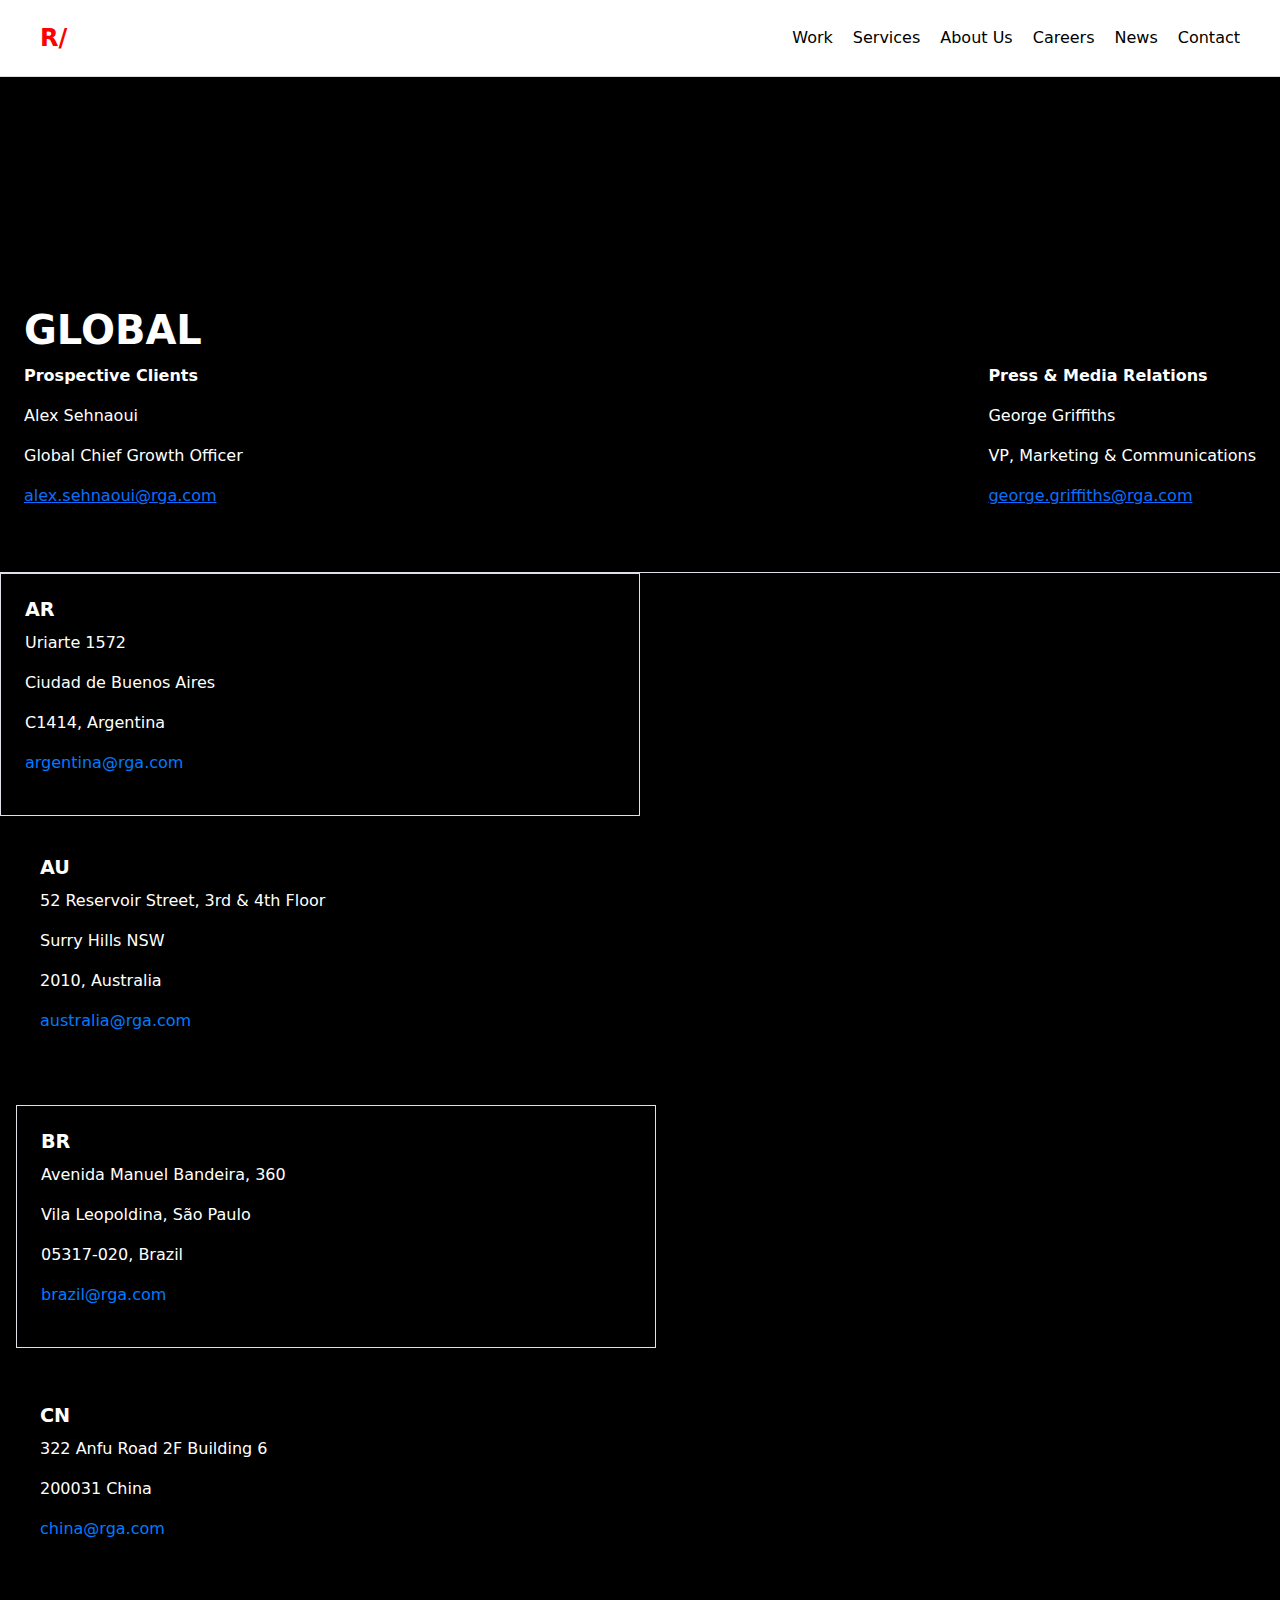
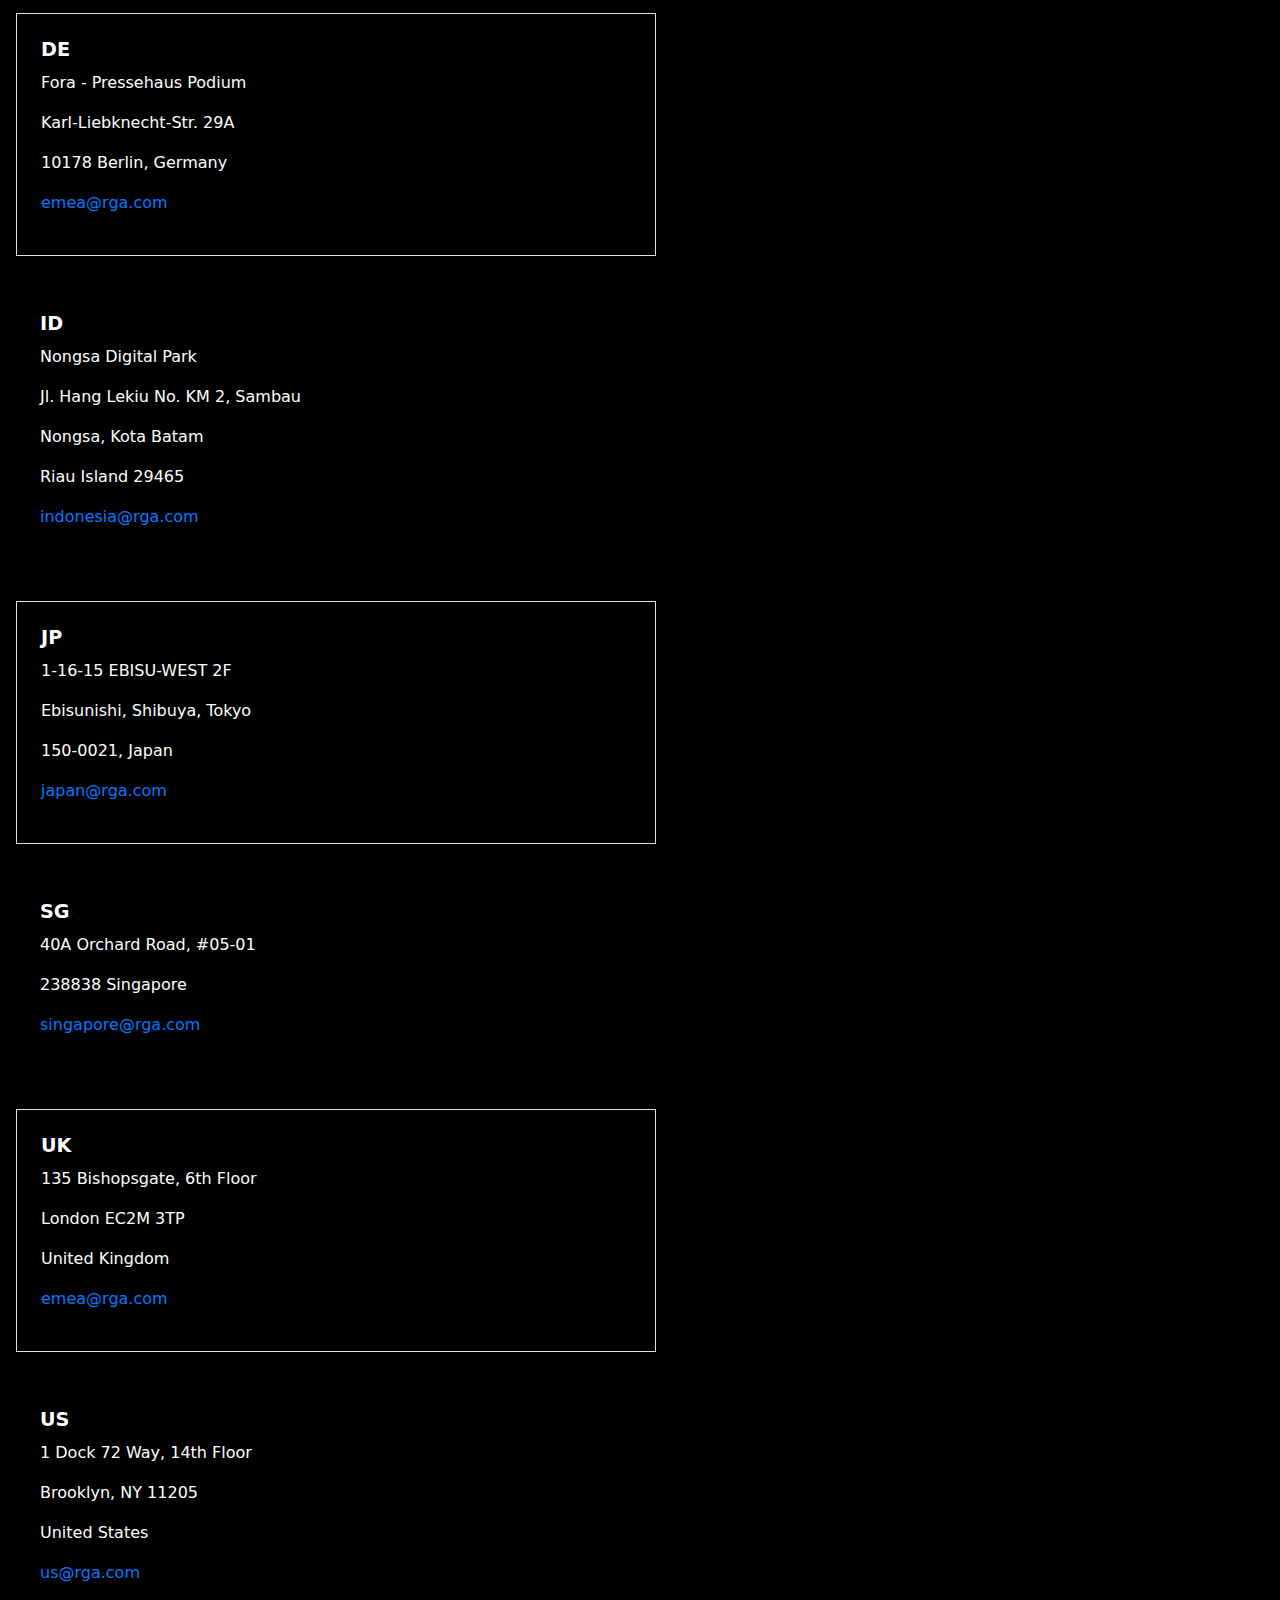
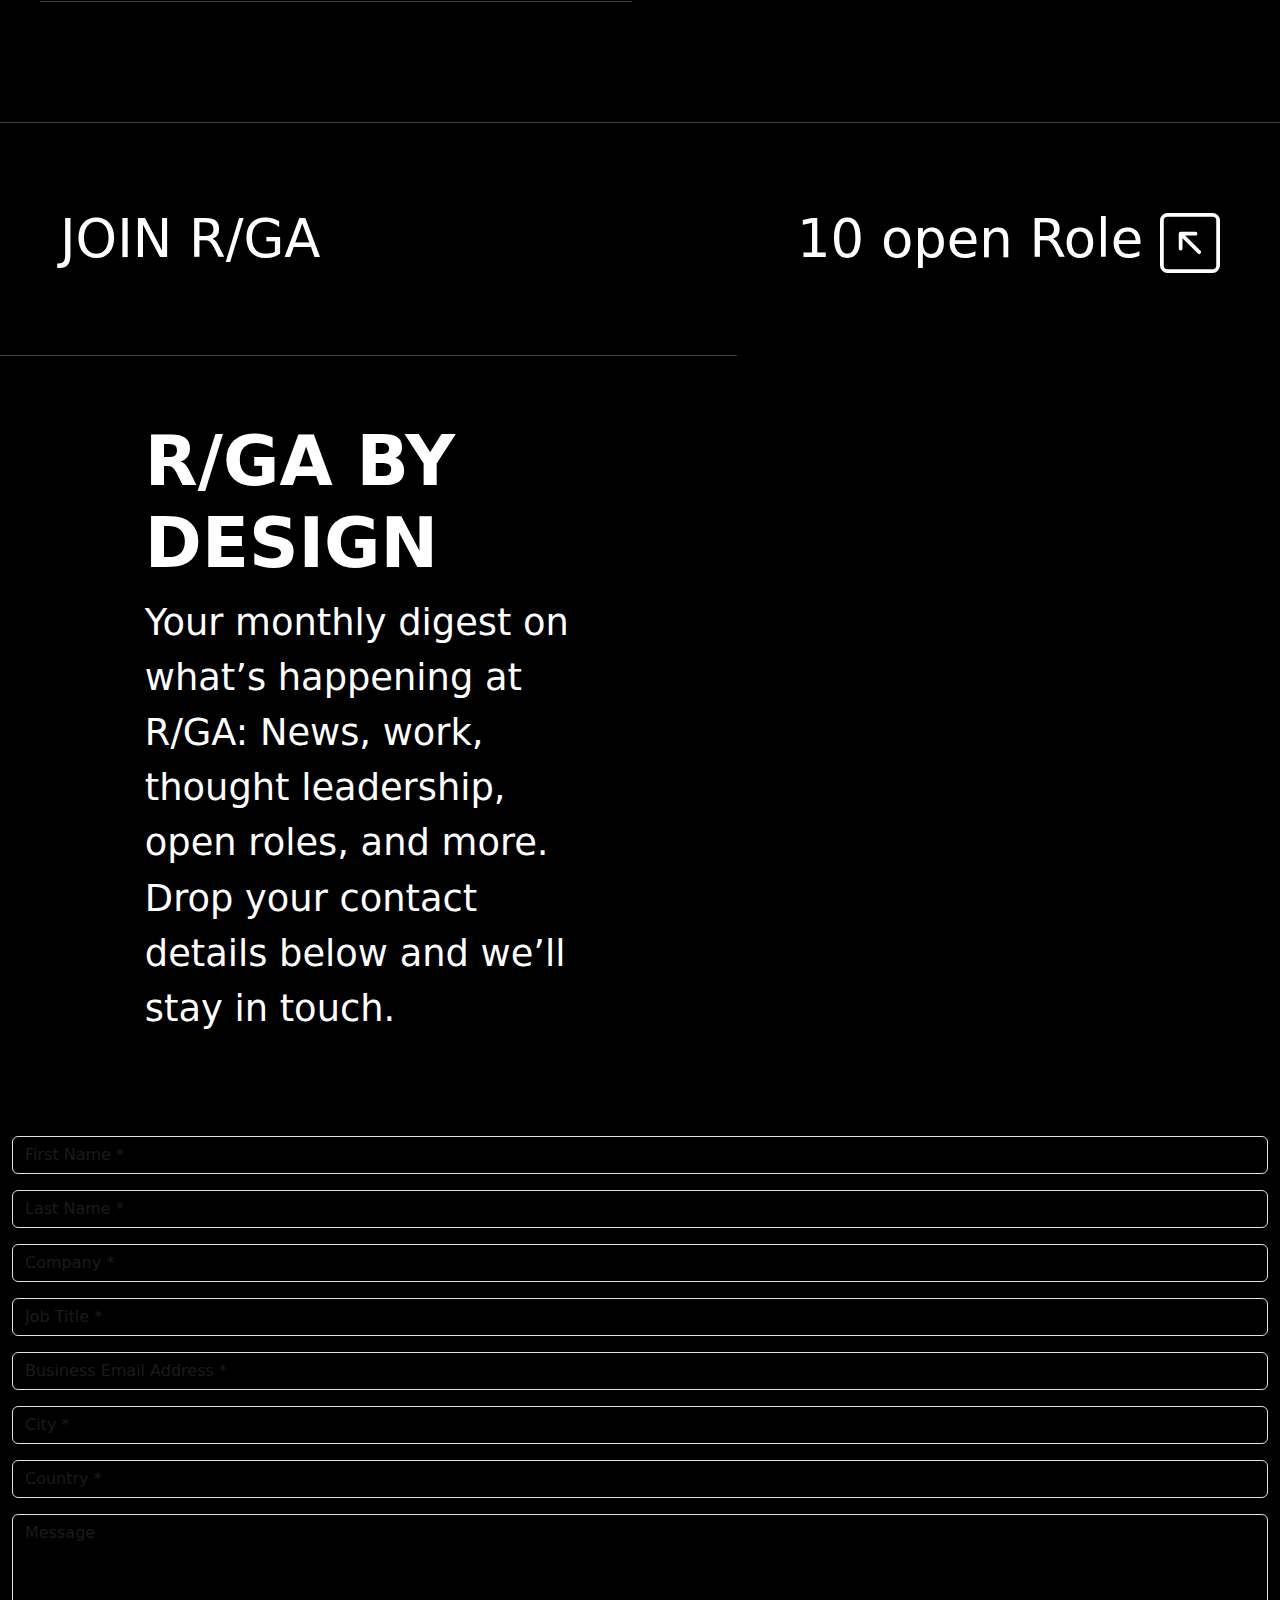
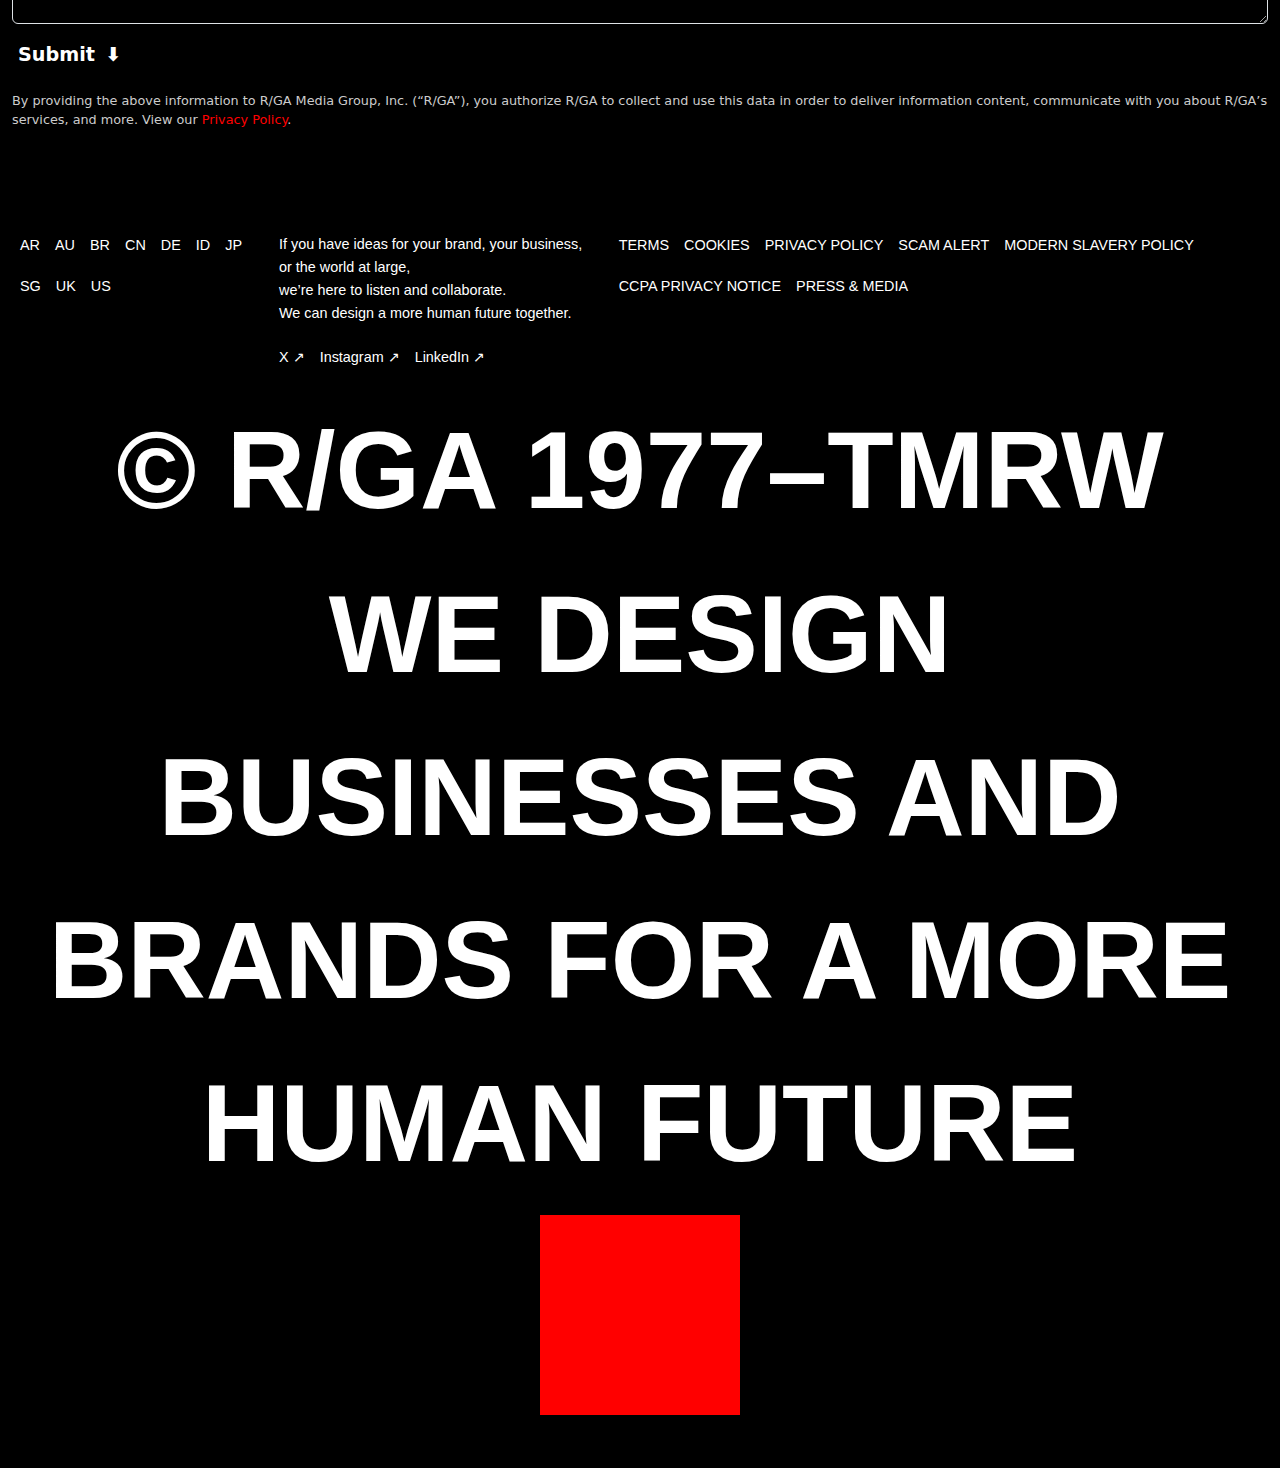
<file: Html/content.html>
<!DOCTYPE html>
<html lang="en">
<head>
  <meta charset="UTF-8">
  <meta name="viewport" content="width=device-width, initial-scale=1.0">
  <title>Services Section</title>
  <link rel="stylesheet" href="../Css/header.css">
  <link rel="stylesheet" href="../Css/footer.css">
  <link rel="stylesheet" href="../Css/aboutus.css">
  <link rel="stylesheet" href="../Css/contact.css">
  <link href="https://cdn.jsdelivr.net/npm/bootstrap@5.3.3/dist/css/bootstrap.min.css" rel="stylesheet" integrity="sha384-QWTKZyjpPEjISv5WaRU9OFeRpok6YctnYmDr5pNlyT2bRjXh0JMhjY6hW+ALEwIH" crossorigin="anonymous">
<script src="https://cdn.jsdelivr.net/npm/bootstrap@5.3.3/dist/js/bootstrap.bundle.min.js" integrity="sha384-YvpcrYf0tY3lHB60NNkmXc5s9fDVZLESaAA55NDzOxhy9GkcIdslK1eN7N6jIeHz" crossorigin="anonymous"></script>
 
</head>
<body style="background-color: black;color: white;">

  <header>
    <div class="logo"><span>R/</span>GA</div>
    <nav>
        <ul >
            <li  ><a style="text-decoration-line: none;color: black;" href="./work.html">Work</a></li>
            <li ><a style="text-decoration-line: none;color: black;" href="./servies.html">Services</a></li>
            <li ><a style="text-decoration-line: none;color: black;" href="./Aboutus.html">About Us</a></li>
            <li><a style="text-decoration-line: none;color: black;" href="./careers.html">Careers</a></li>
            <li><a style="text-decoration-line: none;color: black;" href="./news.html">News</a></li>
            <li ><a style="text-decoration-line: none;color: black;" href="./content.html">Contact</a></li>
        </ul>
    </nav>
</header>


<section class="video-section">
    <video width="100%" autoplay muted>
        <source 
        src="https://res.cloudinary.com/rga/video/upload/f_auto/q_auto/v1718334740/RGA_Header_Contact_Us_A_rhxcnk.mp4" 
        type="video/mp4">
    </video>
</section>



<div class="container-fluid py-5">
    <!-- Global Section -->
    <div class="row">
        <div class="col-12 p-4">
            <h1 class="section-title">GLOBAL</h1>
            <div class="global-info d-flex flex-column flex-md-row justify-content-between">
                <div class="mb-4">
                    <p><strong>Prospective Clients</strong></p>
                    <p>Alex Sehnaoui</p>
                    <p>Global Chief Growth Officer</p>
                    <p><a href="mailto:alex.sehnaoui@rga.com">alex.sehnaoui@rga.com</a></p>
                </div>
                <div class="mb-4">
                    <p><strong>Press & Media Relations</strong></p>
                    <p>George Griffiths</p>
                    <p>VP, Marketing & Communications</p>
                    <p><a href="mailto:george.griffiths@rga.com">george.griffiths@rga.com</a></p>
                </div>
            </div>
        </div>
    </div>

    <!-- Region-Specific Contacts -->
    <div class="row border-top">
        <div class="col-md-6 m-0 p-4 contact-card border ">
            <h5>AR</h5>
            <p>Uriarte 1572</p>
            <p>Ciudad de Buenos Aires</p>
            <p>C1414, Argentina</p>
            <p><a href="mailto:argentina@rga.com">argentina@rga.com</a></p>
        </div>

        <div class="col-md-12 m-3 p-4 contact-card">
            <h5>AU</h5>
            <p>52 Reservoir Street, 3rd & 4th Floor</p>
            <p>Surry Hills NSW</p>
            <p>2010, Australia</p>
            <p><a href="mailto:australia@rga.com">australia@rga.com</a></p>
        </div>

        <div class="col-md-6  p-4  contact-card border m-3" >
            <h5>BR</h5>
            <p>Avenida Manuel Bandeira, 360</p>
            <p>Vila Leopoldina, São Paulo</p>
            <p>05317-020, Brazil</p>
            <p><a href="mailto:brazil@rga.com">brazil@rga.com</a></p>
        </div>

        <div class="col-md-6 m-3 p-4 contact-card">
            <h5>CN</h5>
            <p>322 Anfu Road 2F Building 6</p>
            <p>200031 China</p>
            <p><a href="mailto:china@rga.com">china@rga.com</a></p>
        </div>

        <div class="col-md-6 p-4 contact-card border m-3">
            <h5>DE</h5>
            <p>Fora - Pressehaus Podium</p>
            <p>Karl-Liebknecht-Str. 29A</p>
            <p>10178 Berlin, Germany</p>
            <p><a href="mailto:emea@rga.com">emea@rga.com</a></p>
        </div>

        <div class="col-md-6 p-4 m-3 contact-card">
            <h5>ID</h5>
            <p>Nongsa Digital Park</p>
            <p>Jl. Hang Lekiu No. KM 2, Sambau</p>
            <p>Nongsa, Kota Batam</p>
            <p>Riau Island 29465</p>
            <p><a href="mailto:indonesia@rga.com">indonesia@rga.com</a></p>
        </div>

        <div class="col-md-6 p-4 contact-card border m-3">
            <h5>JP</h5>
            <p>1-16-15 EBISU-WEST 2F</p>
            <p>Ebisunishi, Shibuya, Tokyo</p>
            <p>150-0021, Japan</p>
            <p><a href="mailto:japan@rga.com">japan@rga.com</a></p>
        </div>

        <div class="col-md-6 p-4 contact-card m-3">
            <h5>SG</h5>
            <p>40A Orchard Road, #05-01</p>
            <p>238838 Singapore</p>
            <p><a href="mailto:singapore@rga.com">singapore@rga.com</a></p>
        </div>

        <div class="col-md-6 p-4 contact-card border m-3">
            <h5>UK</h5>
            <p>135 Bishopsgate, 6th Floor</p>
            <p>London EC2M 3TP</p>
            <p>United Kingdom</p>
            <p><a href="mailto:emea@rga.com">emea@rga.com</a></p>
        </div>

        <div class="col-md-6 p-4 contact-card m-3">
            <h5>US</h5>
            <p>1 Dock 72 Way, 14th Floor</p>
            <p>Brooklyn, NY 11205</p>
            <p>United States</p>
            <p><a href="mailto:us@rga.com">us@rga.com</a></p>
            <hr>
        </div>
    </div>
</div>


    <hr>
<section>
    <div> 
          <span style="float:right; font-size: 3.3rem; margin-bottom: 100px;padding: 60px;">
            10 open Role <svg xmlns="http://www.w3.org/2000/svg" width="60" height="60" fill="currentColor" class="bi bi-arrow-up-left-square" viewBox="0 0 16 16">
                <path fill-rule="evenodd" d="M15 2a1 1 0 0 0-1-1H2a1 1 0 0 0-1 1v12a1 1 0 0 0 1 1h12a1 1 0 0 0 1-1zM0 2a2 2 0 0 1 2-2h12a2 2 0 0 1 2 2v12a2 2 0 0 1-2 2H2a2 2 0 0 1-2-2zm10.096 8.803a.5.5 0 1 0 .707-.707L6.707 6h2.768a.5.5 0 1 0 0-1H5.5a.5.5 0 0 0-.5.5v3.975a.5.5 0 0 0 1 0V6.707z"/>
              </svg>
        </span>
        <p style="font-size: 3.3rem;padding: 60px;">JOIN R/GA </p>
     
    </div>
 </section>
    <hr>

<div class="container-fluid py-5">
    <div class="row">
        <div class="col-md-8 mx-auto text-center">
            <h1 class="section-title text-start" style="font-size: 4.3rem;">R/GA BY DESIGN</h1>
            <p class="section-subtitle text-start" style="font-size: 2.3rem;">
                Your monthly digest on what’s happening at R/GA: News, work, thought leadership, open roles, and more. 
                Drop your contact details below and we’ll stay in touch.
            </p>
        </div>
    </div>
    <div class="row">
        <div class="col-md-12 mx-auto">
            <form>
                <div class="mb-3">
                    <input type="text" class="form-control " placeholder="First Name *" required style="background-color: black;">
                </div>
                <div class="mb-3">
                    <input type="text" class="form-control " placeholder="Last Name *" required style="background-color: black;">
                </div>
                <div class="mb-3">
                    <input type="text" class="form-control " placeholder="Company *" required style="background-color: black;">
                </div>
                <div class="mb-3">
                    <input type="text" class="form-control " placeholder="Job Title *" required style="background-color: black;">
                </div>
                <div class="mb-3">
                    <input type="email" class="form-control" placeholder="Business Email Address *" required style="background-color: black;">
                </div>
                <div class="mb-3">
                    <input type="text" class="form-control " placeholder="City *" required style="background-color: black;">
                </div>
                <div class="mb-3">
                    <input type="text" class="form-control " placeholder="Country *" required style="background-color: black;">
                </div>
                <div class="mb-3">
                    <textarea class="form-control " rows="4" placeholder="Message" style="background-color: black;"></textarea>
                </div>
                <button type="submit" class="submit-btn">
                    Submit <span>⬇</span>
                </button>
            </form>
            <p class="privacy-text">
                By providing the above information to R/GA Media Group, Inc. (“R/GA”), you authorize R/GA to collect 
                and use this data in order to deliver information content, communicate with you about R/GA’s services, 
                and more. View our <a href="#">Privacy Policy</a>.
            </p>
        </div>
    </div>
</div>

<!-- https://res.cloudinary.com/rga/video/upload/f_auto/q_auto/v1718334740/RGA_Header_Contact_Us_A_rhxcnk.mp4 -->
<footer>
  <div class="footer-container">
      <div class="footer-locations" style="width: auto;">
          <ul class="locations-list">
              <li>AR</li>
              <li>AU</li>
              <li>BR</li>
              <li>CN</li>
              <li>DE</li>
              <li>ID</li>
              <li>JP</li>
              <li>SG</li>
              <li>UK</li>
              <li>US</li>
          </ul>
      </div>
      <div class="footer-info">
          <p>
              If you have ideas for your brand, your business, or the world at large,<br>
              we’re here to listen and collaborate.<br>
              We can design a more human future together.
          </p>
          <ul class="social-links">
              <li><a href="#">X ↗</a></li>
              <li><a href="#">Instagram ↗</a></li>
              <li><a href="#">LinkedIn ↗</a></li>
          </ul>
      </div>
      <div class="footer-legal">
          <ul class="legal-list">
              <li><a href="#">Terms</a></li>
              <li><a href="#">Cookies</a></li>
              <li><a href="#">Privacy Policy</a></li>
              <li><a href="#">Scam Alert</a></li>
              <li><a href="#">Modern Slavery Policy</a></li>
              <li><a href="#">CCPA Privacy Notice</a></li>
              <li><a href="#">Press & Media</a></li>
          </ul>
      </div>
  </div>
  <div class="footer-brand">
      <p>© R/GA 1977–TMRW</p>
      <p>WE DESIGN BUSINESSES AND BRANDS FOR A MORE HUMAN FUTURE</p>
      <div class="red-square"></div>
  </div>
</footer>

</body>
</html>
</file>
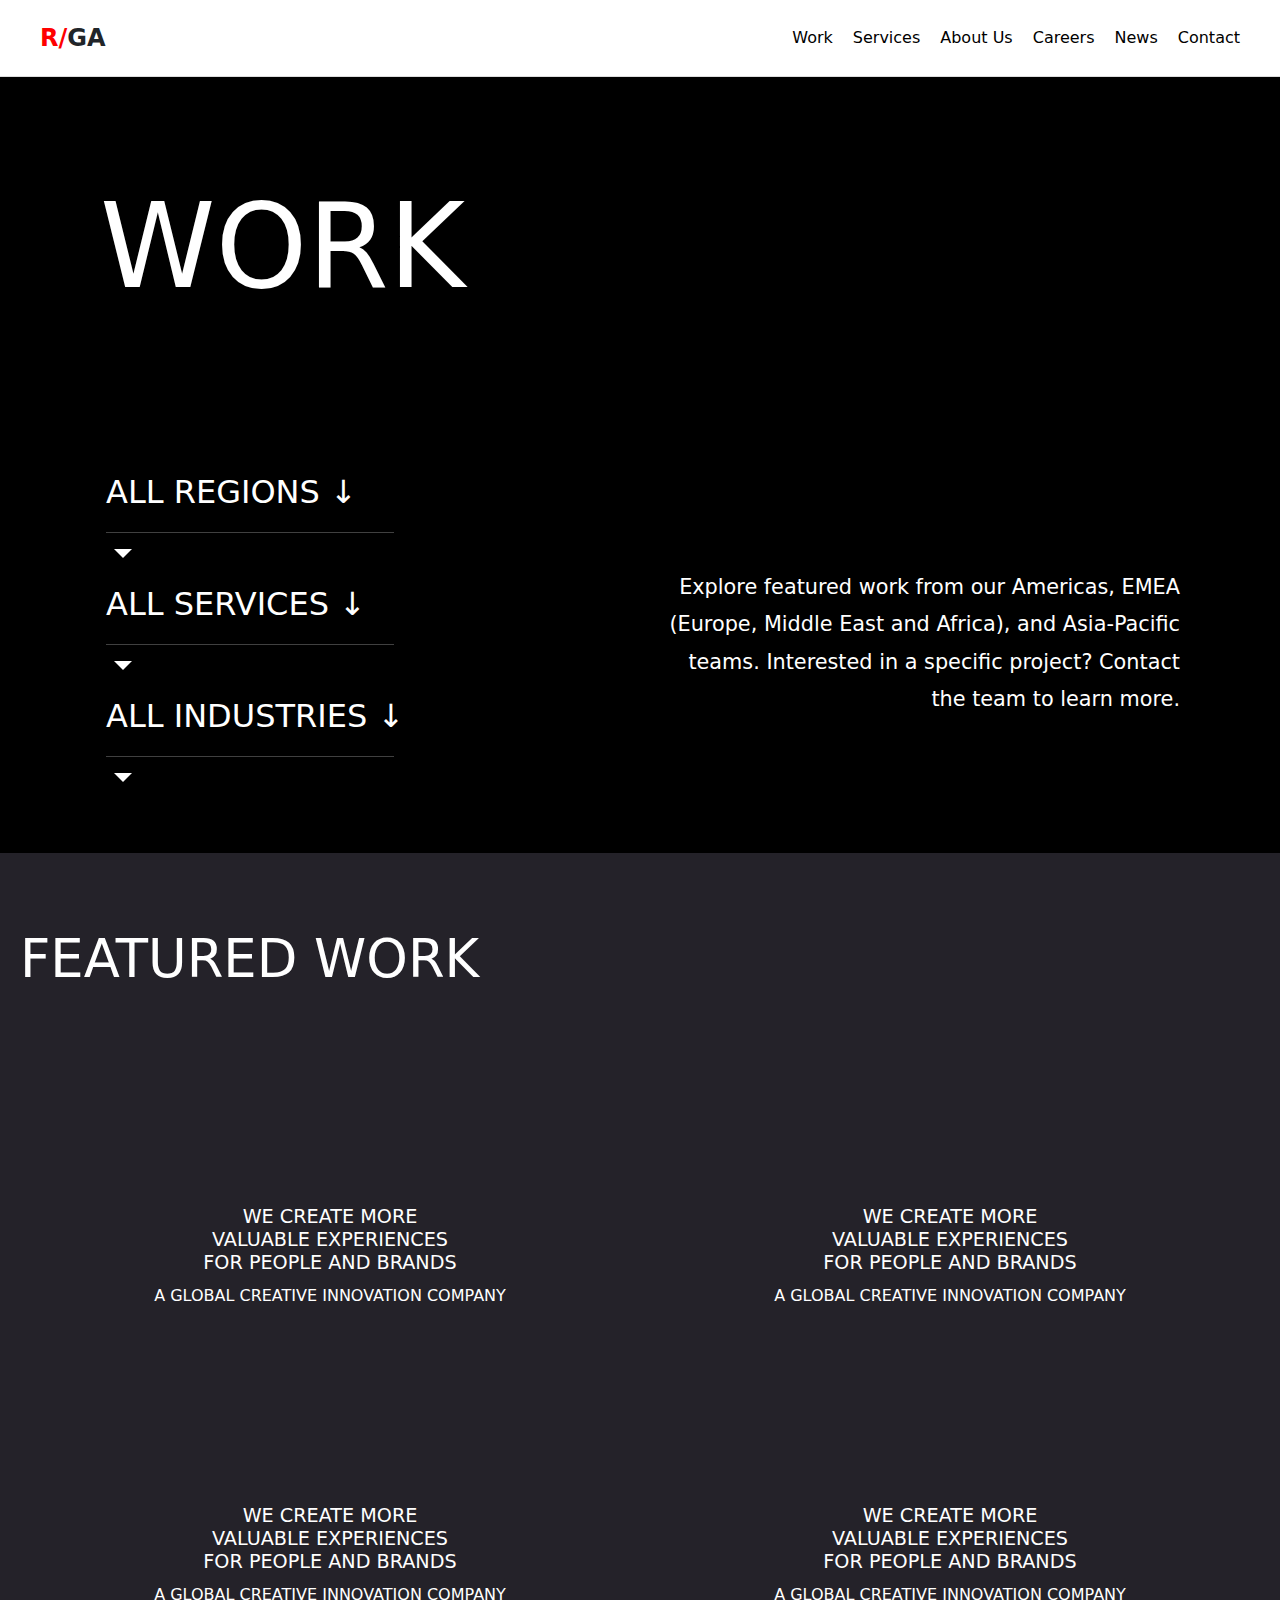
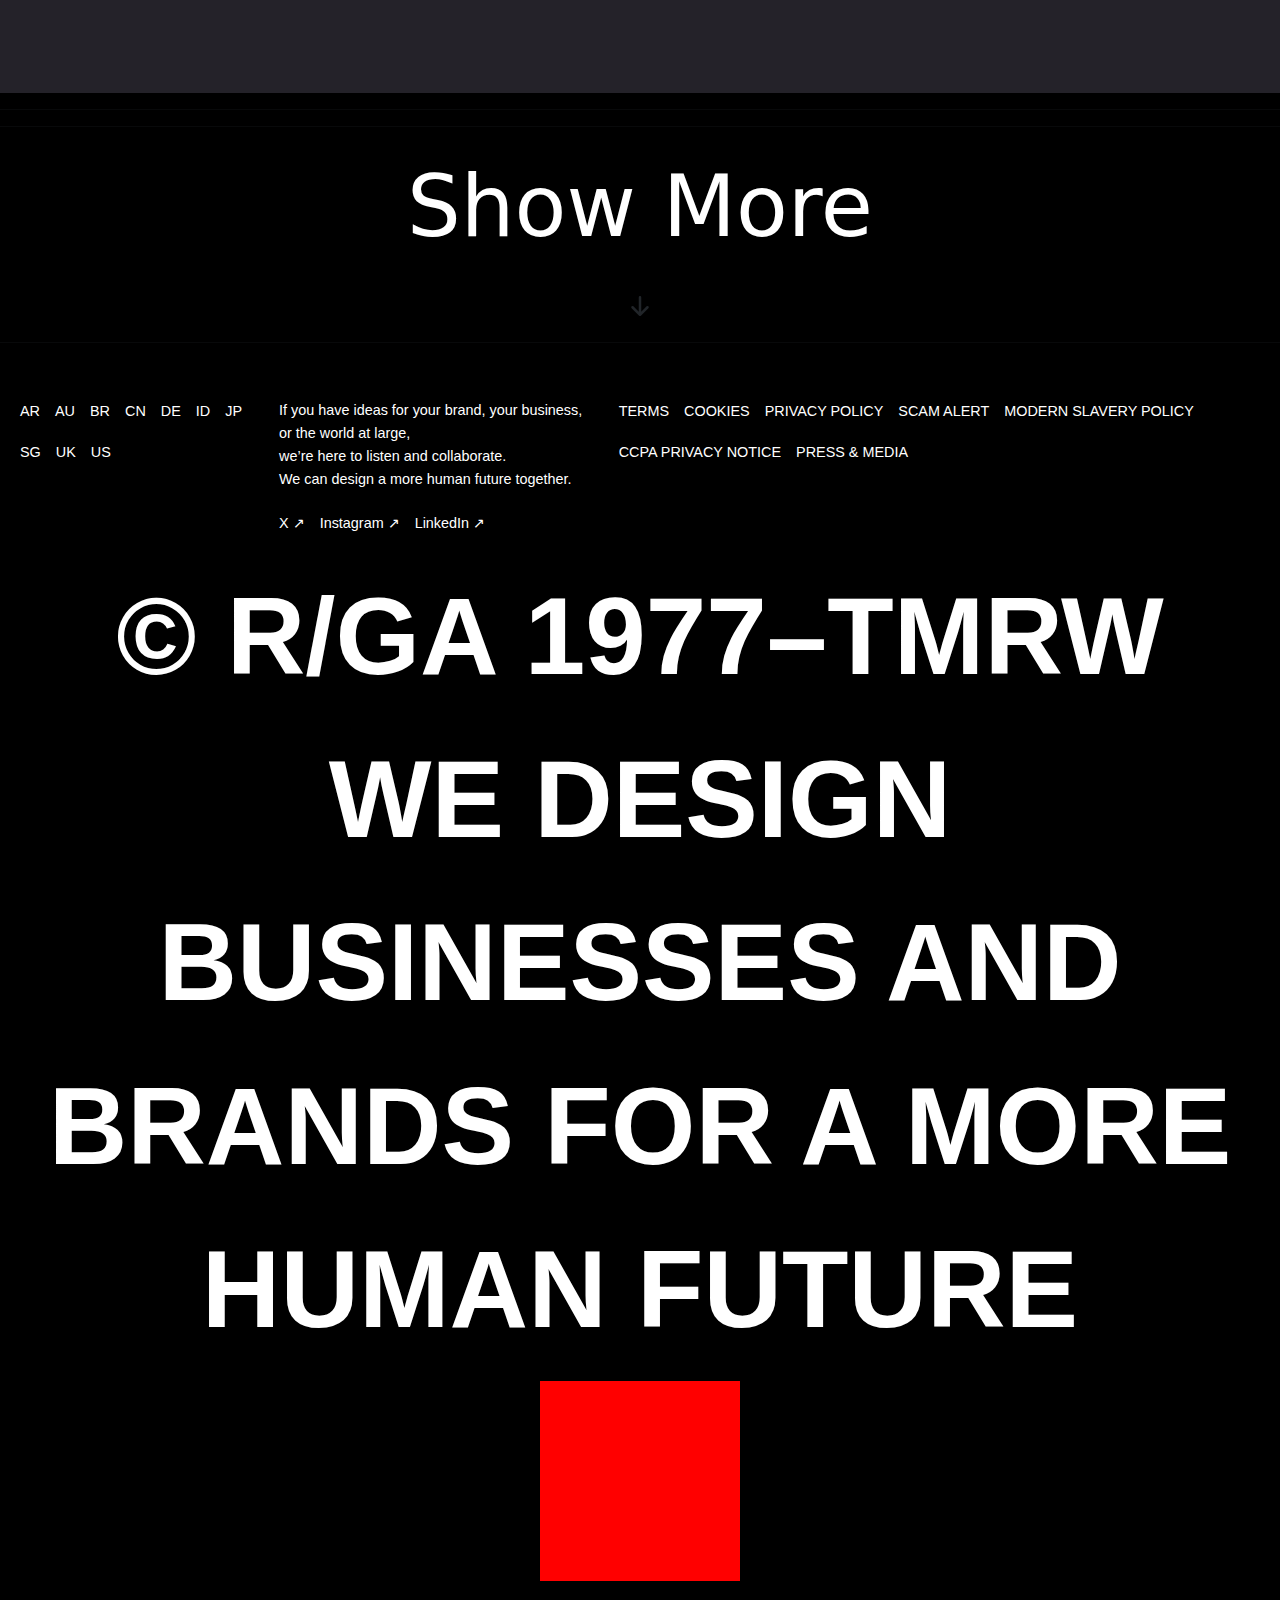
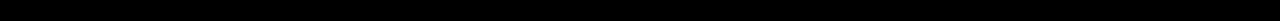
<file: Html/work.html>
<html lang="en">
<head>
    <meta charset="UTF-8">
    <meta name="viewport" content="width=device-width, initial-scale=1.0">
    <title>Document</title>
    <link rel="stylesheet" href="../Css/workpage.css">
    <!-- <link rel="stylesheet" href="../Css/homepage.css"> -->
    <link rel="stylesheet" href="../Css/header.css">
    <link rel="stylesheet" href="../Css/featurework.css">
    <link rel="stylesheet" href="../Css/footer.css">
    <link href="https://cdn.jsdelivr.net/npm/bootstrap@5.3.3/dist/css/bootstrap.min.css" rel="stylesheet" integrity="sha384-QWTKZyjpPEjISv5WaRU9OFeRpok6YctnYmDr5pNlyT2bRjXh0JMhjY6hW+ALEwIH" crossorigin="anonymous">
    <script src="https://cdn.jsdelivr.net/npm/bootstrap@5.3.3/dist/js/bootstrap.bundle.min.js" integrity="sha384-YvpcrYf0tY3lHB60NNkmXc5s9fDVZLESaAA55NDzOxhy9GkcIdslK1eN7N6jIeHz" crossorigin="anonymous"></script>
    
</head>
<body style="background-color: black;">
    <header>
        <div class="logo"><span>R/</span>GA</div>
        <nav>
            <ul >
                <li  ><a style="text-decoration-line: none;color: black;" href="./work.html">Work</a></li>
                <li ><a style="text-decoration-line: none;color: black;" href="./servies.html">Services</a></li>
                <li ><a style="text-decoration-line: none;color: black;" href="./Aboutus.html">About Us</a></li>
                <li><a style="text-decoration-line: none;color: black;" href="./careers.html">Careers</a></li>
                <li><a style="text-decoration-line: none;color: black;" href="./news.html">News</a></li>
                <li ><a style="text-decoration-line: none;color: black;" href="./content.html">Contact</a></li>
            </ul>
        </nav>
    </header>

    <section class="work-section" style="background-color: black; color: white; padding: 50px 100px;">
        <div class="work-content" style="display: flex; flex-direction: row; justify-content: space-between; align-items: flex-start;">
      
          <!-- Left Column -->
          <div class="col-6" style="flex: 1; padding-top: 50px;">
            <h1 style="font-size: 7.3rem; margin: 0;">WORK</h1>
      
            <div class="work-filters" style="margin-top: 150px; font-size: 2rem; width: 300px;">
              <div class="dropdown">
                <button class="dropdown-toggle">ALL REGIONS <span>↓</span> <hr></button>
                <ul class="dropdown-menu">
                  <li>Americas</li>
                  <li>EMEA</li>
                  <li>Asia-Pacific</li>
                </ul>
              </div>
              <div class="dropdown">
                <button class="dropdown-toggle">ALL SERVICES <span>↓</span> <hr></button>
                <ul class="dropdown-menu">
                  <li>Brand Design</li>
                  <li>Campaign & Content Design</li>
                  <li>Strategy</li>
                </ul>
              </div>
              <div class="dropdown">
                <button class="dropdown-toggle">ALL INDUSTRIES <span>↓</span><hr></button>
                <ul class="dropdown-menu">
                  <li>Technology</li>
                  <li>Healthcare</li>
                  <li>Finance</li>
                </ul>
              </div>
            </div>
          </div>
      
          <!-- Right Column -->
          <div class="col-6 text-end" style="flex: 1; padding-left: 50px; font-size: 1.3rem; line-height: 1.8;">
            <pre>











                
            </pre><p>
              Explore featured work from our Americas, EMEA (Europe, Middle East and Africa), and Asia-Pacific teams.
              Interested in a specific project? Contact the team to learn more.
            </p>
          </div> 

        </div>
      </section>
            

    <section class="featured-work" style="background-color:rgb(36, 34, 41); color:white ">
        <h2 class="text-start py-4" style="font-size: 3.3rem;color:white">FEATURED WORK</h2>
        <div class="featured-grid">
            <div class="featured-item" style="color: white;">
                <video  id="vid1"  muted>
                    <source
                     src="https://videos.ctfassets.net/p75iruyjd2t1/7yw740NpNEvAdzJXmr1fX3/5761ee04d8381f2c49a2fade31d9b4be/android-hover.mp4" 
                     
                     type="video/mp4">
                </video>
                <h1  style="color: white;">WE CREATE MORE<br>VALUABLE EXPERIENCES<br>FOR PEOPLE AND BRANDS</h1>
                <p  style="color: white;">A GLOBAL CREATIVE INNOVATION COMPANY</p>
            </div>
            <!-- https://videos.ctfassets.net/p75iruyjd2t1/1XxpIM06YQzVEoAkxqcy1F/d329e98ce3fbb4da58e9cc602c3216d5/PAM_Thumb_Hover_01.mp4 -->
            <div class="featured-item">
                <video  id="vid2" muted >
                    <source 
                    src="https://videos.ctfassets.net/p75iruyjd2t1/47ieiQr7lRCLMEdCauCuOS/d4adc4531440d3438af67ccb7c032523/UCB_CaseStudy_Ecommerce.mp4" 
                    type="video/mp4">
                </video>
                <h1  style="color: white;">WE CREATE MORE<br>VALUABLE EXPERIENCES<br>FOR PEOPLE AND BRANDS</h1>
                <p  style="color: white;">A GLOBAL CREATIVE INNOVATION COMPANY</p>
            </div>
        </div>
        <div class="featured-grid">
            <div class="featured-item">
                <video id="vid3"  muted >
                    <source
                     src="https://videos.ctfassets.net/p75iruyjd2t1/7az3wRLzEAdE91Ipo1e1NI/7b0531dc4c50ed0b2db61bb6220d12dd/00-CarbonCakes-Thumbnail-Hover.mp4" 
                     type="video/mp4">
                </video>
                <h1  style="color: white;">WE CREATE MORE<br>VALUABLE EXPERIENCES<br>FOR PEOPLE AND BRANDS</h1>
                <p  style="color: white;">A GLOBAL CREATIVE INNOVATION COMPANY</p>
            </div>
            <div class="featured-item">
                <video  id="vid4" muted>
                    <source
                    src="https://videos.ctfassets.net/p75iruyjd2t1/1XxpIM06YQzVEoAkxqcy1F/d329e98ce3fbb4da58e9cc602c3216d5/PAM_Thumb_Hover_01.mp4" 
                    type="video/mp4">
                </video>
                <h1  style="color: white;">WE CREATE MORE<br>VALUABLE EXPERIENCES<br>FOR PEOPLE AND BRANDS</h1>
                <p  style="color: white;">A GLOBAL CREATIVE INNOVATION COMPANY</p>
            </div>
        </div>
    </section>
    <hr>
    <div style="width: 100%; text-align: center; background-color: black;">
        <hr>
        <p style="font-size: 5.3rem; color: white;">Show More </p><span>
            <svg xmlns="http://www.w3.org/2000/svg" width="40" height="40" fill="currentColor" class="bi bi-arrow-down-short" viewBox="0 0 16 16">
            <path fill-rule="evenodd" d="M8 4a.5.5 0 0 1 .5.5v5.793l2.146-2.147a.5.5 0 0 1 .708.708l-3 3a.5.5 0 0 1-.708 0l-3-3a.5.5 0 1 1 .708-.708L7.5 10.293V4.5A.5.5 0 0 1 8 4"/>
          </svg></span>
    </div>
    <hr>
    <footer>
        <div class="footer-container">
            <div class="footer-locations" style="width: auto;">
                <ul class="locations-list">
                    <li>AR</li>
                    <li>AU</li>
                    <li>BR</li>
                    <li>CN</li>
                    <li>DE</li>
                    <li>ID</li>
                    <li>JP</li>
                    <li>SG</li>
                    <li>UK</li>
                    <li>US</li>
                </ul>
            </div>
            <div class="footer-info">
                <p>
                    If you have ideas for your brand, your business, or the world at large,<br>
                    we’re here to listen and collaborate.<br>
                    We can design a more human future together.
                </p>
                <ul class="social-links">
                    <li><a href="#">X ↗</a></li>
                    <li><a href="#">Instagram ↗</a></li>
                    <li><a href="#">LinkedIn ↗</a></li>
                </ul>
            </div>
            <div class="footer-legal">
                <ul class="legal-list">
                    <li><a href="#">Terms</a></li>
                    <li><a href="#">Cookies</a></li>
                    <li><a href="#">Privacy Policy</a></li>
                    <li><a href="#">Scam Alert</a></li>
                    <li><a href="#">Modern Slavery Policy</a></li>
                    <li><a href="#">CCPA Privacy Notice</a></li>
                    <li><a href="#">Press & Media</a></li>
                </ul>
            </div>
        </div>
        <div class="footer-brand">
            <p>© R/GA 1977–TMRW</p>
            <p>WE DESIGN BUSINESSES AND BRANDS FOR A MORE HUMAN FUTURE</p>
            <div class="red-square"></div>
        </div>
    </footer>
    <script>
        document.querySelectorAll('.dropdown').forEach((dropdown) => {
          const toggle = dropdown.querySelector('.dropdown-toggle');
          const menu = dropdown.querySelector('.dropdown-menu');
        
          toggle.addEventListener('click', () => {
            menu.style.display = menu.style.display === 'block' ? 'none' : 'block';
          });
        
          // Close the dropdown if clicked outside
          document.addEventListener('click', (event) => {
            if (!dropdown.contains(event.target)) {
              menu.style.display = 'none';
            }
          });
        });
        document.getElementById('vid1').addEventListener("mouseenter", (event) => {
    event.target.play(); // Play the specific video being hovered
});
        document.querySelectorAll("video").forEach(video => {
            video.addEventListener("mouseenter", () => {
                video.play();
            });
            video.addEventListener("mouseleave", () => {
                video.pause();
                video.currentTime = 0; // Reset video to start
            });
        });
        </script>
        
</body>
</html>
<!-- 
    <section class="work-section" style="background-color: black; color: white;">
        <div class="work-content">
            
            <div class="col-6" style="padding-top: 200px; padding-left: 100px;">
                            <h1 style="font-size: 7.3rem;">WORK</h1>

                <div class="work-filters" style="padding-top: 200px;">
                    <div style="width: 70%; font-size: 2.2rem;">
                         <ul>
                                <li>ALL REGIONS <span>↓</span></li><hr color="white">
                                <li>ALL SERVICES <span>↓</span></li><hr>
                                <li>ALL INDUSTRIES <span>↓</span></li><hr>
                        </ul>
                    </div>
                           
                <div class="col-6 text-end" style="float: right; font-size: 1.3rem; color: white;" >
                                        <p>
                                    Explore featured work from our Americas, EMEA (Europe, Middle East and Africa), and Asia-Pacific teams. 
                                    Interested in a specific project? Contact the team to learn more.
                                </p>
                 </div>   
                </div>
            </div >
       
      
        </div>
        
  
       
    </section> -->
</file>
<file: Css/header.css>
body {
    margin: 0;
    font-family: 'Roboto', Arial, sans-serif;
    color: #333;
    background-color: #f9f9f9;
    line-height: 1.6;
}

a {
    text-decoration: none;
    /* color: #007bff; */
}

/* a:hover {
    color: #0056b3;
} */

/* Header styles */
header {
    display: flex;
    justify-content: space-between;
    align-items: center;
    padding: 20px 40px;
    background-color: #fff;
    border-bottom: 1px solid #ddd;
}

.logo {
    font-size: 1.5rem;
    font-weight: bold;
}

.logo span {
    color: red;
}

nav ul {
    list-style: none;
    display: flex;
    gap: 20px;
    padding: 0;
    margin: 0;
}

nav ul li {
    font-size: 1rem;
    cursor: pointer;
}

nav ul li:hover {
    text-decoration: underline;
}
</file>
<file: Css/footer.css>
footer {
    background-color: #000;
    color: #fff;
    padding: 40px 20px;
    font-family: Arial, sans-serif;
}

.footer-container {
    display: flex;
    justify-content: space-between;
    align-items: flex-start;
    gap: 20px;
}

.locations-list,
.social-links,
.legal-list {
    display: flex;
    flex-wrap: wrap;
    gap: 15px;
    list-style: none;
    padding: 0;
    margin: 0;
}

.locations-list li,
.legal-list li {
    font-size: 0.9rem;
    text-transform: uppercase;
    line-height: 1.8;
}

.social-links li a,
.legal-list li a {
    color: #fff;
    text-decoration: none;
    font-size: 0.9rem;
}

.footer-info p {
    font-size: 0.9rem;
    line-height: 1.6;
    margin-bottom: 20px;
}

.footer-brand {
    text-align: center;
    font-size: 1.8rem; /* Increased font size */
    font-weight: bold;
    margin-top: 20px;
}

.footer-brand p {
    margin: 0;
    text-transform: uppercase;
    font-size: 6.8rem; /* Increased font size */

}

.footer-brand .red-square {
    width: 200px;
    height: 200px;
    background-color: red;
    display: inline-block;
    margin-top: 10px;
}
</file>
<file: Css/aboutus.css>
body {
    font-family: Arial, sans-serif;
    margin: 0;
    padding: 0;
  }
  
  .global-section {
    background-color: #f9f9f9;
    padding: 40px;
  }
  
  .container {
    /* max-width: 1200px; */
    margin: 0 auto;
    padding: 0 20px;
  }
  
  .global-section h1 {
    font-size: 36px;
    font-weight: bold;
    margin-bottom: 20px;
    text-transform: uppercase;
  }
  
  .content {
    display: flex;
    flex-direction: column;
    gap: 20px;
  }
  
  .top-section {
    display: flex;
    gap: 20px;
    flex-wrap: wrap;
  }
  
  .grid {
    display: flex;
    flex-wrap: wrap;
    gap: 20px;
  }
  
  .grid-item {
    background-color: white;
    border: 1px solid #ddd;
    padding: 20px;
    text-align: center;
    width: 300px;
    height: 300px;
  }
  
  .code {
    font-size: 24px;
    font-weight: bold;
  }
  
  .description {
    flex: 1;
    max-width: 500px;
  }
  
  .description p {
    font-size: 16px;
    line-height: 1.5;
  }
  
  .bottom-grid {
    display: grid;
    grid-template-columns: repeat(auto-fit, minmax(150px, 1fr));
    gap: 20px;
  }


  /*  */
  body {
    font-family: Arial, sans-serif;
    margin: 0;
    padding: 0;
    background-color: #f9f9f9;
    color: #333;
  }
  
  .leadership-section {
    padding: 50px 20px;
    text-align: center;
    background-color: #fff;
  }
  
  .section-title {
    font-size: 2.5rem;
    margin-bottom: 40px;
  }
  
  .leaders-container {
    display: grid;
    grid-template-columns: repeat(4, 1fr); /* Create 4 equal-width columns */
    gap: 20px;
  }
  
  .leader-card {
    /* background-color: #000; */
    color: #fff;
    /* border-radius: 10px; */
    padding: 20px;
    text-align: center;
    max-width: 100%;
  }
  
  .leader-photo {
    width: 100px;
    height: 100px;
    /* border-radius: 50%; */
    /* margin: 0 auto 15px; */
    object-fit: cover;
  }
  
  .leader-name {
    font-size: 1.2rem;
    margin: 10px 0;
  }
  
  .leader-title {
    font-size: 1rem;
    color: #ccc;
  }
  
  /* Make the grid responsive */
  @media (max-width: 768px) {
    .leaders-container {
      grid-template-columns: repeat(2, 1fr); /* Two columns for tablets */
    }
  }
  
  @media (max-width: 480px) {
    .leaders-container {
      grid-template-columns: 1fr; /* One column for small screens */
    }
  }
</file>
<file: Css/contact.css>
body {
    font-family: Arial, sans-serif;
}
.section-title {

    font-size: 2rem;
    font-weight: bold;
    margin-bottom: 30px;
    text-transform: uppercase;

}
.contact-card h5 {
    font-size: 1.2rem;
    font-weight: bold;
    margin-bottom: 10px;
    text-transform: uppercase;
}

.contact-card p a {
    text-decoration: none;
    color: #007bff;
}

.contact-card p a:hover {
    text-decoration: underline;
}
/* body {
    background-color: black;
    color: white;
    font-family: Arial, sans-serif;
} */

.section-title {
    font-size: 2.5rem;
    font-weight: bold;
    margin-bottom: 10px;
}

.section-subtitle {
    font-size: 1.2rem;
    font-weight: 300;
    line-height: 1.5;
    margin-bottom: 100px;
}

.form-control {
    background-color: black;
    border: none;
    border-bottom: 1px solid white;
    border-radius: 0;
    /* color: white; */
    padding: 10px 5px;
}

.form-control:focus {
    box-shadow: none;
    border-color: white;
}

.submit-btn {
    font-size: 1.2rem;
    font-weight: bold;
    color: white;
    background: none;
    border: none;
    display: inline-flex;
    align-items: center;
    gap: 10px;
    cursor: pointer;
}

.submit-btn:hover {
    text-decoration: underline;
}

.privacy-text {
    font-size: 0.8rem;
    margin-top: 20px;
    color: #ccc;
}

.privacy-text a {
    color: red;
    text-decoration: none;
}

.privacy-text a:hover {
    text-decoration: underline;
}
</file>
<file: Css/workpage.css>
/* /*       /* Dropdown Styles */
.dropdown {
    position: relative;
    margin-bottom: 20px;
  }
  
  .dropdown-toggle {
    background: none;
    border: none;
    color: white;
    font-size: 2rem;
    cursor: pointer;
    text-align: left;
    width: 100%;
  }
  
  .dropdown-menu {
    display: none;
    position: absolute;
    top: 100%;
    left: 0;
    background: black;
    border: 1px solid white;
    list-style: none;
    padding: 10px;
    margin: 0;
    width: 100%;
    z-index: 1000;
  }
  
  .dropdown-menu li {
    padding: 10px;
    cursor: pointer;
  }
  
  .dropdown-menu li:hover {
    background: white;
    color: black;
  }
</file>
<file: Css/homepage.css>
/* Hero section styles */
  .hero {
    text-align: center;
    padding: 100px 20px;
    background-color: #f4f4f4;
}

.hero h1 {
    font-size: 3rem;
    font-weight: bold;
    margin-bottom: 20px;
    color: #222;
}

.hero p {
    font-size: 1.2rem;
    color: #555;
}

/* Video section styles */
.video-section {
    display: flex;
    justify-content: center;
    align-items: center;
    padding: 50px 20px;
    background-color: #fff;
}

.video-section video {
    max-width: 100%;
    border-radius: 8px;
}

/* Featured work section */
.featured-work {
    padding: 50px 20px;
    background-color: #f9f9f9;
    text-align: center;
}

.featured-work h2 {
    font-size: 2rem;
    margin-bottom: 30px;
    color: #333;
}

.featured-grid {
    display: flex;
    flex-wrap: wrap;
    gap: 20px;
    justify-content: center;
}

.featured-item {
    flex: 1 1 calc(50% - 20px);
    max-width: calc(50% - 20px);
    text-align: center;
    margin-bottom: 20px;
}

.featured-item video {
    width: 100%;
    border-radius: 8px;
    transition: transform 0.3s ease;
}

.featured-item video:hover {
    transform: scale(1.05);
}

.featured-item h1 {
    font-size: 1.2rem;
    margin: 10px 0;
    color: #333;
}

.featured-item p {
    color: #666;
}

/* Section styles */
.section {
    display: flex;
    flex-wrap: wrap;
    gap: 20px;
    align-items: center;
    padding: 40px 20px;
}

.section img {
    max-width: 100%;
    border-radius: 8px;
}

.section-1 {
    background-color: black;
    color: white;
    padding: 20px;
}

.section-1 a {
    color: white;
    text-decoration: underline;
}
/* cluture */
.section-2 {
    /* padding: 40px 20px; */
    background-color: #fff;
}

.section-2 img {
    width: 50%;
    height: 40%;
    margin-top: 200px;
}

.section-3 {
    padding: 40px 20px;
    background-color: #fff;
    text-align: center;
}

.services-list {
    list-style-type: none;
    padding: 0;
}

.services-list li {
    margin: 10px 0;
    font-size: 1rem;
}

.services-list li a {
    color: #007bff;
}

.services-list li a:hover {
    color: #0056b3;
}

/* Footer-like layout */
.section-1 {
    display: flex;
    justify-content: space-between;
    flex-wrap: wrap;
}

.section-1 div {
    flex: 1;
    margin: 10px;
}

.section-1 p {
    margin: 5px 0;
}

/* Responsive design */
@media (max-width: 768px) {
    .featured-item {
        flex: 1 1 100%;
    }

    .section {
        flex-direction: column;
    }

    .section-1 div {
        flex: 1 1 100%;
    }
}
.services {
padding: 50px;
max-width: 100%;
margin: 0 auto;
margin-top: 50px;
margin-bottom: 50px;
}

.services h2 {
font-size: 24px;
font-weight: bold;
margin-bottom: 20px;
}

.services p {
font-size: 16px;
margin-bottom: 30px;
line-height: 3.6;
}

.services ul {
list-style-type: none;
padding: 0;
}

.services li {
font-size: 30px;
margin: 10px 0;
padding-top: 60px;
padding-bottom: 10px;
border-bottom: 1px solid #ddd;
}

.services li a {
text-decoration: none;
color: #000;
/* font-weight: bold; */
}

.services li a:hover {
color: #f00;
}

.services li:last-child {
border-bottom: none;
}
</file>
<file: Css/featurework.css>
.featured-work {
    padding: 50px 20px;
    background-color: #f9f9f9;
    text-align: center;
}

.featured-work h2 {
    font-size: 2rem;
    margin-bottom: 30px;
    color: #333;
}

.featured-grid {
    display: flex;
    flex-wrap: wrap;
    gap: 20px;
    justify-content: center;
}

.featured-item {
    flex: 1 1 calc(50% - 20px);
    max-width: calc(50% - 20px);
    text-align: center;
    margin-bottom: 20px;
}

.featured-item video {
    width: 100%;
    border-radius: 8px;
    transition: transform 0.3s ease;
}

.featured-item video:hover {
    transform: scale(1.05);
}

.featured-item h1 {
    font-size: 1.2rem;
    margin: 10px 0;
    color: #333;
}

.featured-item p {
    color: #666;
}
</file>
